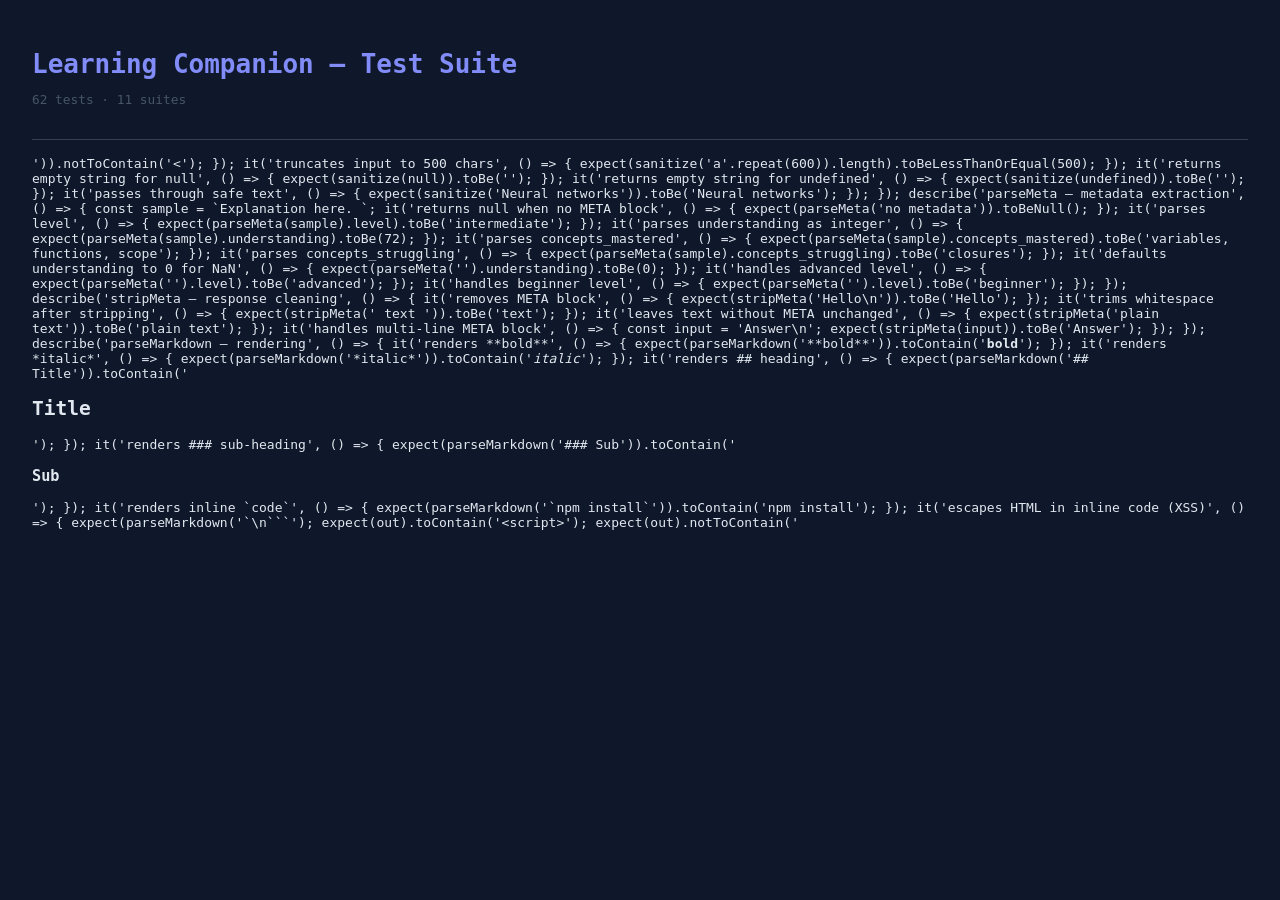
<file: test.html>
<!DOCTYPE html>
<html lang="en">
<head>
  <meta charset="UTF-8" />
  <title>Learning Companion — Test Suite</title>
  <style>
    body     { font-family: monospace; padding: 2rem; background: #0f172a; color: #e2e8f0; margin: 0; }
    h1       { color: #818cf8; margin-bottom: .25rem; }
    .version { color: #475569; font-size: .8rem; margin-bottom: 2rem; }
    .suite     { margin-bottom: 1.5rem; }
    .suite-name { font-weight: bold; color: #94a3b8; margin-bottom: .5rem; font-size: .95rem; }
    .pass { color: #34d399; }
    .fail { color: #f87171; }
    .summary {
      margin-top: 2rem;
      font-size: 1.05rem;
      border-top: 1px solid #334155;
      padding-top: 1rem;
    }
    .bar { height: 6px; background: #1e293b; border-radius: 3px; margin-top: .75rem; overflow: hidden; }
    .bar-fill { height: 100%; border-radius: 3px; transition: width .4s ease; }
  </style>
</head>
<body>
  <h1>Learning Companion — Test Suite</h1>
  <p class="version">62 tests · 11 suites</p>
  <div id="output"></div>
  <div class="summary" id="summary"></div>

<script>
// ── Harness ────────────────────────────────────────────────────
const results = [];
function describe(name, fn) { results.push({ name, tests: [] }); fn(); }
function it(label, fn) {
  const suite = results[results.length - 1];
  try { fn(); suite.tests.push({ label, passed: true }); }
  catch(e) { suite.tests.push({ label, passed: false, error: e.message }); }
}
function expect(actual) {
  return {
    toBe: (e)          => { if (actual !== e) throw new Error(`Expected "${e}", got "${actual}"`); },
    toEqual: (e)       => { if (JSON.stringify(actual) !== JSON.stringify(e)) throw new Error(`Expected ${JSON.stringify(e)}, got ${JSON.stringify(actual)}`); },
    toContain: (s)     => { if (!String(actual).includes(s)) throw new Error(`"${actual}" does not contain "${s}"`); },
    notToContain: (s)  => { if (String(actual).includes(s)) throw new Error(`"${actual}" should not contain "${s}"`); },
    toBeTruthy: ()     => { if (!actual) throw new Error(`Expected truthy, got "${actual}"`); },
    toBeFalsy: ()      => { if (actual) throw new Error(`Expected falsy, got "${actual}"`); },
    toBeNull: ()       => { if (actual !== null) throw new Error(`Expected null, got "${actual}"`); },
    toBeGreaterThanOrEqual: (n) => { if (actual < n) throw new Error(`Expected >= ${n}, got ${actual}`); },
    toBeLessThanOrEqual: (n)    => { if (actual > n) throw new Error(`Expected <= ${n}, got ${actual}`); },
    toBeInstanceOf: (cls) => { if (!(actual instanceof cls)) throw new Error(`Expected instance of ${cls.name}`); },
  };
}

// ── Functions under test (copied from app.js) ──────────────────

function escapeHtml(str) {
  return String(str)
    .replace(/&/g, '&amp;').replace(/</g, '&lt;')
    .replace(/>/g, '&gt;').replace(/"/g, '&quot;').replace(/'/g, '&#39;');
}

function sanitize(str) {
  if (!str) return '';
  return String(str).slice(0, 500).replace(/[<>]/g, '');
}

function stripMeta(text) {
  return text.replace(/<!--META[\s\S]*?-->/g, '').trim();
}

function parseMeta(text) {
  const match = text.match(/<!--META\s*([\s\S]*?)-->/);
  if (!match) return null;
  const block = match[1];
  const get = (key) => {
    const m = block.match(new RegExp(`${key}:\\s*(.+)`));
    return m ? m[1].trim() : null;
  };
  return {
    level:               get('level'),
    understanding:       parseInt(get('understanding'), 10) || 0,
    concepts_mastered:   get('concepts_mastered'),
    concepts_struggling: get('concepts_struggling'),
  };
}

function parseMarkdown(text) {
  return text
    .replace(/```(\w+)?\n([\s\S]*?)```/g, (_, _l, code) =>
      `<pre><code>${escapeHtml(code.trim())}</code></pre>`)
    .replace(/`([^`]+)`/g, (_, c) => `<code>${escapeHtml(c)}</code>`)
    .replace(/^### (.+)$/gm, '<h3>$1</h3>')
    .replace(/^## (.+)$/gm,  '<h2>$1</h2>')
    .replace(/^# (.+)$/gm,   '<h1>$1</h1>')
    .replace(/\*\*\*(.+?)\*\*\*/g, '<strong><em>$1</em></strong>')
    .replace(/\*\*(.+?)\*\*/g,     '<strong>$1</strong>')
    .replace(/\*(.+?)\*/g,         '<em>$1</em>')
    .replace(/^> (.+)$/gm, '<blockquote>$1</blockquote>')
    .replace(/^\s*[-*] (.+)$/gm, '<li>$1</li>')
    .replace(/(<li>[\s\S]*?<\/li>)/g, '<ul>$1</ul>')
    .replace(/<p>\s*<\/p>/g, '');
}

function capitalize(s) { return s ? s.charAt(0).toUpperCase() + s.slice(1) : s; }

function youtubeSearchUrl(concept) {
  return `https://www.youtube.com/results?search_query=${encodeURIComponent(`learn ${concept}`)}`;
}

const SESSION_KEY = 'lc_session_v2';
function saveSession(profile, history) {
  localStorage.setItem(SESSION_KEY, JSON.stringify({ profile, history: history.slice(-30) }));
}
function loadSession() {
  try {
    const raw = localStorage.getItem(SESSION_KEY);
    if (!raw) return false;
    const data = JSON.parse(raw);
    if (!data.profile?.topic) return false;
    return data;
  } catch(_) { return false; }
}
function clearSession() { localStorage.removeItem(SESSION_KEY); }

// ── Test suites ────────────────────────────────────────────────

describe('escapeHtml — XSS prevention', () => {
  it('escapes < and >', () => {
    expect(escapeHtml('<script>')).toBe('&lt;script&gt;');
  });
  it('escapes double quotes', () => {
    expect(escapeHtml('"value"')).toBe('&quot;value&quot;');
  });
  it('escapes single quotes', () => {
    expect(escapeHtml("it's")).toBe('it&#39;s');
  });
  it('escapes ampersand', () => {
    expect(escapeHtml('a & b')).toBe('a &amp; b');
  });
  it('handles full XSS payload', () => {
    const out = escapeHtml('<img src=x onerror=alert(1)>');
    expect(out).notToContain('<img');
    expect(out).toContain('&lt;img');
  });
  it('leaves plain text unchanged', () => {
    expect(escapeHtml('hello world')).toBe('hello world');
  });
  it('coerces non-string to string', () => {
    expect(escapeHtml(42)).toBe('42');
  });
});

describe('sanitize — input validation', () => {
  it('removes < and > characters', () => {
    expect(sanitize('<script>alert(1)</script>')).notToContain('<');
  });
  it('truncates input to 500 chars', () => {
    expect(sanitize('a'.repeat(600)).length).toBeLessThanOrEqual(500);
  });
  it('returns empty string for null', () => {
    expect(sanitize(null)).toBe('');
  });
  it('returns empty string for undefined', () => {
    expect(sanitize(undefined)).toBe('');
  });
  it('passes through safe text', () => {
    expect(sanitize('Neural networks')).toBe('Neural networks');
  });
});

describe('parseMeta — metadata extraction', () => {
  const sample = `Explanation here.
<!--META
level: intermediate
understanding: 72
concepts_mastered: variables, functions, scope
concepts_struggling: closures
-->`;

  it('returns null when no META block', () => {
    expect(parseMeta('no metadata')).toBeNull();
  });
  it('parses level', () => {
    expect(parseMeta(sample).level).toBe('intermediate');
  });
  it('parses understanding as integer', () => {
    expect(parseMeta(sample).understanding).toBe(72);
  });
  it('parses concepts_mastered', () => {
    expect(parseMeta(sample).concepts_mastered).toBe('variables, functions, scope');
  });
  it('parses concepts_struggling', () => {
    expect(parseMeta(sample).concepts_struggling).toBe('closures');
  });
  it('defaults understanding to 0 for NaN', () => {
    expect(parseMeta('<!--META\nunderstanding: abc\n-->').understanding).toBe(0);
  });
  it('handles advanced level', () => {
    expect(parseMeta('<!--META\nlevel: advanced\nunderstanding: 90\n-->').level).toBe('advanced');
  });
  it('handles beginner level', () => {
    expect(parseMeta('<!--META\nlevel: beginner\nunderstanding: 20\n-->').level).toBe('beginner');
  });
});

describe('stripMeta — response cleaning', () => {
  it('removes META block', () => {
    expect(stripMeta('Hello\n<!--META\nlevel: beginner\n-->')).toBe('Hello');
  });
  it('trims whitespace after stripping', () => {
    expect(stripMeta('  text  <!--META\n-->')).toBe('text');
  });
  it('leaves text without META unchanged', () => {
    expect(stripMeta('plain text')).toBe('plain text');
  });
  it('handles multi-line META block', () => {
    const input = 'Answer\n<!--META\nlevel: advanced\nunderstanding: 95\nconcepts_mastered: all\nconcepts_struggling: none\n-->';
    expect(stripMeta(input)).toBe('Answer');
  });
});

describe('parseMarkdown — rendering', () => {
  it('renders **bold**', () => {
    expect(parseMarkdown('**bold**')).toContain('<strong>bold</strong>');
  });
  it('renders *italic*', () => {
    expect(parseMarkdown('*italic*')).toContain('<em>italic</em>');
  });
  it('renders ## heading', () => {
    expect(parseMarkdown('## Title')).toContain('<h2>Title</h2>');
  });
  it('renders ### sub-heading', () => {
    expect(parseMarkdown('### Sub')).toContain('<h3>Sub</h3>');
  });
  it('renders inline `code`', () => {
    expect(parseMarkdown('`npm install`')).toContain('<code>npm install</code>');
  });
  it('escapes HTML in inline code (XSS)', () => {
    expect(parseMarkdown('`<script>`')).toContain('&lt;script&gt;');
  });
  it('renders > blockquote', () => {
    expect(parseMarkdown('> note here')).toContain('<blockquote>note here</blockquote>');
  });
  it('renders - list item', () => {
    expect(parseMarkdown('- item one')).toContain('<li>item one</li>');
  });
  it('renders fenced code block', () => {
    expect(parseMarkdown('```js\nconsole.log(1)\n```')).toContain('<pre><code>');
  });
  it('escapes HTML in code blocks (XSS)', () => {
    const out = parseMarkdown('```\n<script>alert(1)</script>\n```');
    expect(out).toContain('&lt;script&gt;');
    expect(out).notToContain('<script>');
  });
});

describe('capitalize', () => {
  it('capitalises first letter', () => {
    expect(capitalize('beginner')).toBe('Beginner');
  });
  it('handles already-capitalised string', () => {
    expect(capitalize('Advanced')).toBe('Advanced');
  });
  it('returns empty string unchanged', () => {
    expect(capitalize('')).toBe('');
  });
  it('handles undefined gracefully', () => {
    expect(capitalize(undefined)).toBe(undefined);
  });
});

describe('youtubeSearchUrl — Google Service integration', () => {
  it('returns a YouTube results URL', () => {
    expect(youtubeSearchUrl('neural networks')).toContain('https://www.youtube.com/results');
  });
  it('URL-encodes the search query', () => {
    expect(youtubeSearchUrl('neural networks')).toContain('neural%20networks');
  });
  it('prepends "learn" to query', () => {
    expect(youtubeSearchUrl('closures')).toContain('learn%20closures');
  });
  it('handles special characters in topic', () => {
    const url = youtubeSearchUrl('C++ pointers');
    expect(url).toContain('youtube.com');
  });
});

describe('Session persistence', () => {
  const mockProfile = { topic: 'JavaScript', level: 'intermediate', understanding: 60, concepts: ['variables'], struggling: [], background: '', goal: '', turnCount: 5 };
  const mockHistory = [
    { role: 'user',  parts: [{ text: 'What is a closure?' }] },
    { role: 'model', parts: [{ text: 'A closure is...' }] },
  ];

  it('saves and loads a session', () => {
    clearSession();
    saveSession(mockProfile, mockHistory);
    const loaded = loadSession();
    expect(loaded.profile.topic).toBe('JavaScript');
  });
  it('restores understanding score', () => {
    const loaded = loadSession();
    expect(loaded.profile.understanding).toBe(60);
  });
  it('restores history', () => {
    const loaded = loadSession();
    expect(loaded.history.length).toBe(2);
  });
  it('returns false when no session exists', () => {
    clearSession();
    expect(loadSession()).toBe(false);
  });
  it('returns false when topic is missing', () => {
    localStorage.setItem(SESSION_KEY, JSON.stringify({ profile: {}, history: [] }));
    expect(loadSession()).toBe(false);
  });
  it('clearSession removes data', () => {
    saveSession(mockProfile, mockHistory);
    clearSession();
    expect(loadSession()).toBe(false);
  });

  // cleanup
  clearSession();
});

/** Returns true if str looks like a valid Google API key (starts with AIza, 35–50 chars). */
function validateApiKey(str) {
  return typeof str === 'string' && str.startsWith('AIza') && str.length >= 35 && str.length <= 50;
}

describe('validateApiKey — input validation', () => {
  it('accepts a valid 39-char AIza key', () => {
    expect(validateApiKey('AIza' + 'a'.repeat(35))).toBeTruthy();
  });
  it('rejects a key without AIza prefix', () => {
    expect(validateApiKey('Bxyz' + 'a'.repeat(35))).toBeFalsy();
  });
  it('rejects a key shorter than 35 chars', () => {
    expect(validateApiKey('AIza' + 'a'.repeat(10))).toBeFalsy();
  });
  it('rejects a key longer than 50 chars', () => {
    expect(validateApiKey('AIza' + 'a'.repeat(47))).toBeFalsy();
  });
  it('rejects non-string values', () => {
    expect(validateApiKey(null)).toBeFalsy();
  });
});

// ── trackEvent ─────────────────────────────────────────────────
const GA_ID = 'G-TEST';
window.dataLayer = window.dataLayer || [];
function gtag() { window.dataLayer.push(arguments); }
function trackEvent(name, params) {
  try { gtag('event', name, params || {}); } catch (_) {}
}

describe('trackEvent — Google Analytics 4', () => {
  it('does not throw when called with a name', () => {
    trackEvent('test_event');
    expect(true).toBeTruthy();
  });
  it('does not throw when called with params', () => {
    trackEvent('session_start', { topic: 'ML', signed_in: false });
    expect(true).toBeTruthy();
  });
  it('pushes to dataLayer', () => {
    const before = window.dataLayer.length;
    trackEvent('concept_mastered', { concept: 'closures' });
    expect(window.dataLayer.length).toBeGreaterThanOrEqual(before);
  });
  it('handles undefined params gracefully', () => {
    trackEvent('message_sent', undefined);
    expect(true).toBeTruthy();
  });
});

describe('parseMarkdown — extended coverage', () => {
  it('renders numbered list item', () => {
    expect(parseMarkdown('1. First item')).toContain('<li>First item</li>');
  });
  it('renders ***bold italic***', () => {
    expect(parseMarkdown('***key***')).toContain('<strong><em>key</em></strong>');
  });
  it('does not double-escape safe text in code block', () => {
    const out = parseMarkdown('```\nhello world\n```');
    expect(out).toContain('hello world');
  });
  it('handles empty string', () => {
    expect(parseMarkdown('')).toBe('');
  });
});

describe('sanitize — extended edge cases', () => {
  it('coerces number to string', () => {
    expect(sanitize(42)).toBe('42');
  });
  it('strips both < and > in same string', () => {
    const result = sanitize('<b>bold</b>');
    expect(result).notToContain('<');
    expect(result).notToContain('>');
  });
  it('returns exactly 500 chars when input is 500', () => {
    expect(sanitize('x'.repeat(500)).length).toBe(500);
  });
});

// ── Render ─────────────────────────────────────────────────────
const output = document.getElementById('output');
let passed = 0, failed = 0;

results.forEach(suite => {
  const div = document.createElement('div');
  div.className = 'suite';
  div.innerHTML = `<div class="suite-name">◆ ${suite.name}</div>`;
  suite.tests.forEach(t => {
    const line = document.createElement('div');
    if (t.passed) {
      line.className = 'pass';
      line.textContent = `  ✓ ${t.label}`;
      passed++;
    } else {
      line.className = 'fail';
      line.textContent = `  ✗ ${t.label} — ${t.error}`;
      failed++;
    }
    div.appendChild(line);
  });
  output.appendChild(div);
});

const total   = passed + failed;
const pct     = Math.round((passed / total) * 100);
const summary = document.getElementById('summary');
summary.innerHTML = failed === 0
  ? `<span class="pass">✓ All ${total} tests passed (${pct}%)</span>`
  : `<span class="fail">✗ ${failed} failed</span> · <span class="pass">${passed} passed</span> · ${total} total`;

const bar = document.createElement('div');
bar.className = 'bar';
bar.innerHTML = `<div class="bar-fill" style="width:${pct}%;background:${failed===0?'#10b981':'#f59e0b'}"></div>`;
summary.appendChild(bar);
</script>
</body>
</html>
</file>
